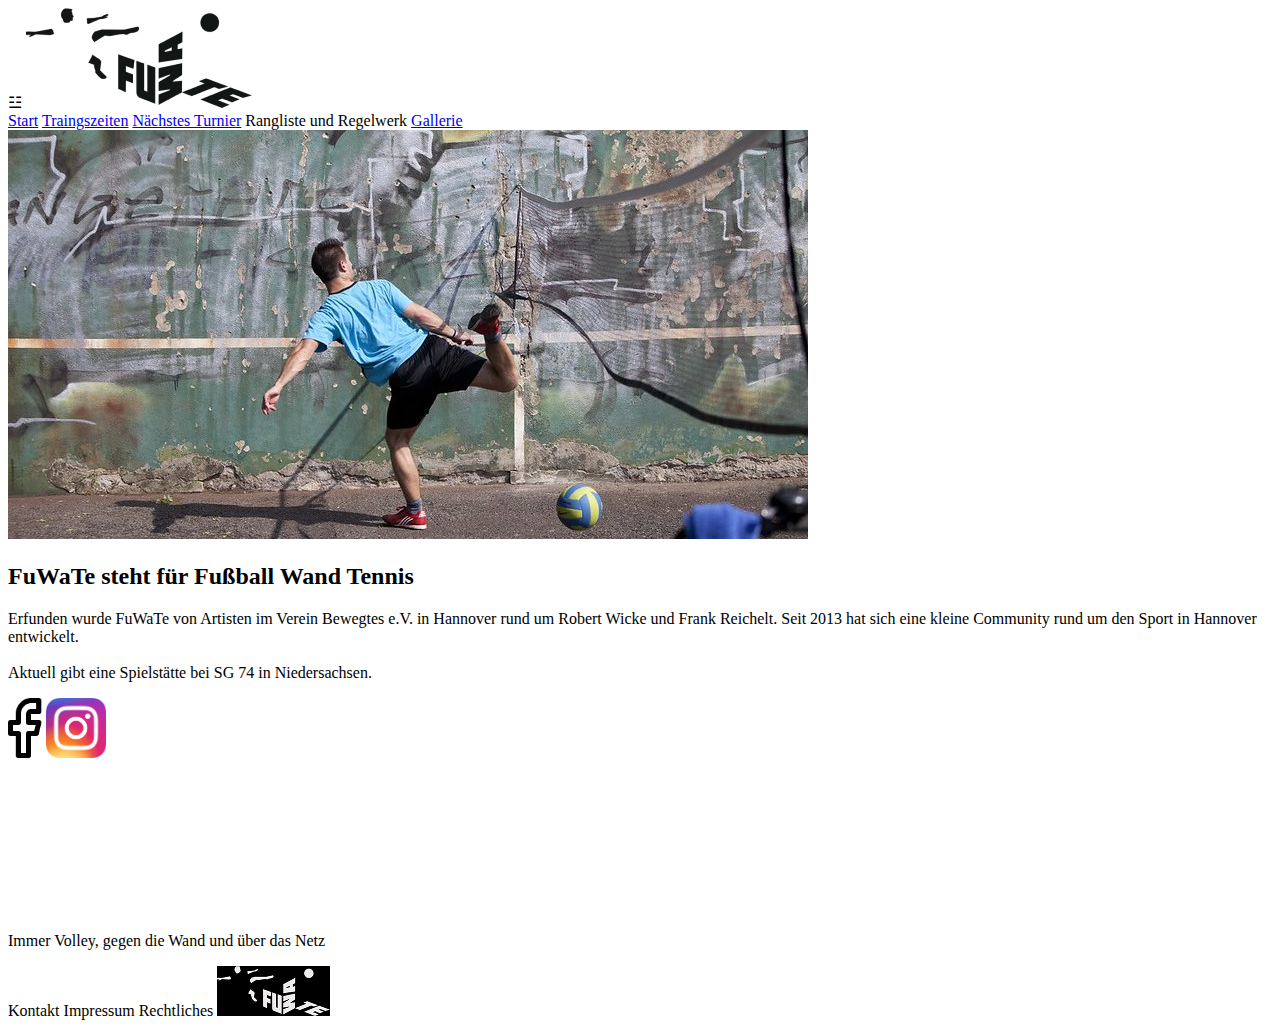
<file: index.html>
<!DOCTYPE html>
<html lang="de">
<head>
    <meta charset="UTF-8">
    <meta name="viewport" content="width=device-width, initial-scale=1.0">
    <title>FuWaTe</title>

    <link href="styles.css" rel="stylesheet" />
    <script src="jQuery/jq-dev.js"></script>
    <script src="javaScript.js" async></script>
</head>
<body>
    <header>
        <section class="header_items flex_row">
            <span id="trigram" class="margin10">&#9779;</span>
            <a href="index.html">
                <img id="logo" class="margin10" src="media/logo.png" alt="Das Logo von Fuwate in schwarz auf weißem Grund.">
            </a>
        </section>
        <nav class="main_navigation">
            <div class="navigation_items">
                <a href="#">Start</a>
                <a href="trainingszeiten.html">Traingszeiten</a>
                <a href="turnier.html">Nächstes Turnier</a>
                <a>Rangliste und Regelwerk</a>
                <a href="gallerie.html">Gallerie</a>
            </div>
        </nav>
    </header>
    
    <main>
        <section class="hero main_background padding30 round_corners">
            <img src="media/landing.png" class="full_width_image" alt="Einige Menschen spielen FuWaTe, ein Ball fliegt ins Bild.">
        
            <div>
                <h2 class="center_text">FuWaTe steht für <strong style="font-weight: 600;">Fußball Wand Tennis</strong></h2>
                <p class="center_text padding30">Erfunden wurde FuWaTe von Artisten im Verein Bewegtes e.V. in Hannover rund um Robert Wicke und Frank Reichelt. Seit 2013 hat sich eine kleine Community rund um den Sport in Hannover entwickelt. 
                    <br><br>
                    Aktuell gibt eine Spielstätte bei SG 74 in Niedersachsen.
                </p>
            </div>

            
        </section>
        <div class="flex_row center_horizontally margin10">
            <a class="padding30" href="https://www.facebook.com/Fuwate/"><img href="" src="media/fb.png" alt="Das Logo von Facebook, ein Link zur Fuwate Facebook Seite"
                    style="height: 60px;"></a>
            <a class="padding30" href="https://www.instagram.com/fuwate/reels/"><img href="" src="media/insta.png" alt="Das Logo von Instagram, ein Link zur Fuwate Instagram Seite"
                    style="height: 60px;"></a>
        </div>
       

        <iframe class="full_width_video round_corners" src="https://www.youtube.com/embed/dY_Jjny0LW4?si=RFk1ElBL9iU9eIbQ"
                title="Fuwate Demo" frameborder="0"
                allow="accelerometer; autoplay; mute; clipboard-write; encrypted-media; gyroscope; picture-in-picture; web-share"
                referrerpolicy="strict-origin-when-cross-origin" allowfullscreen>
        </iframe>

        <p class="caveat_font bigger_font black_background white_font padding30 center_text">
            Immer Volley, gegen die Wand und über das Netz
        </p>

    </main>
    <footer class="flex_row flex_wrap space_around center_vertically">
        <a class="white_font margin10">Kontakt</a>
        <a class="white_font margin10">Impressum</a>
        <a class="white_font margin10">Rechtliches</a>
        <a id="link_to_top">
            <img id="logo_inv" src="media/logo_inv.png" alt="FuWaTe Logo mit invertierten Farben">
        </a>
    </footer>
</body>
</html>
</file>
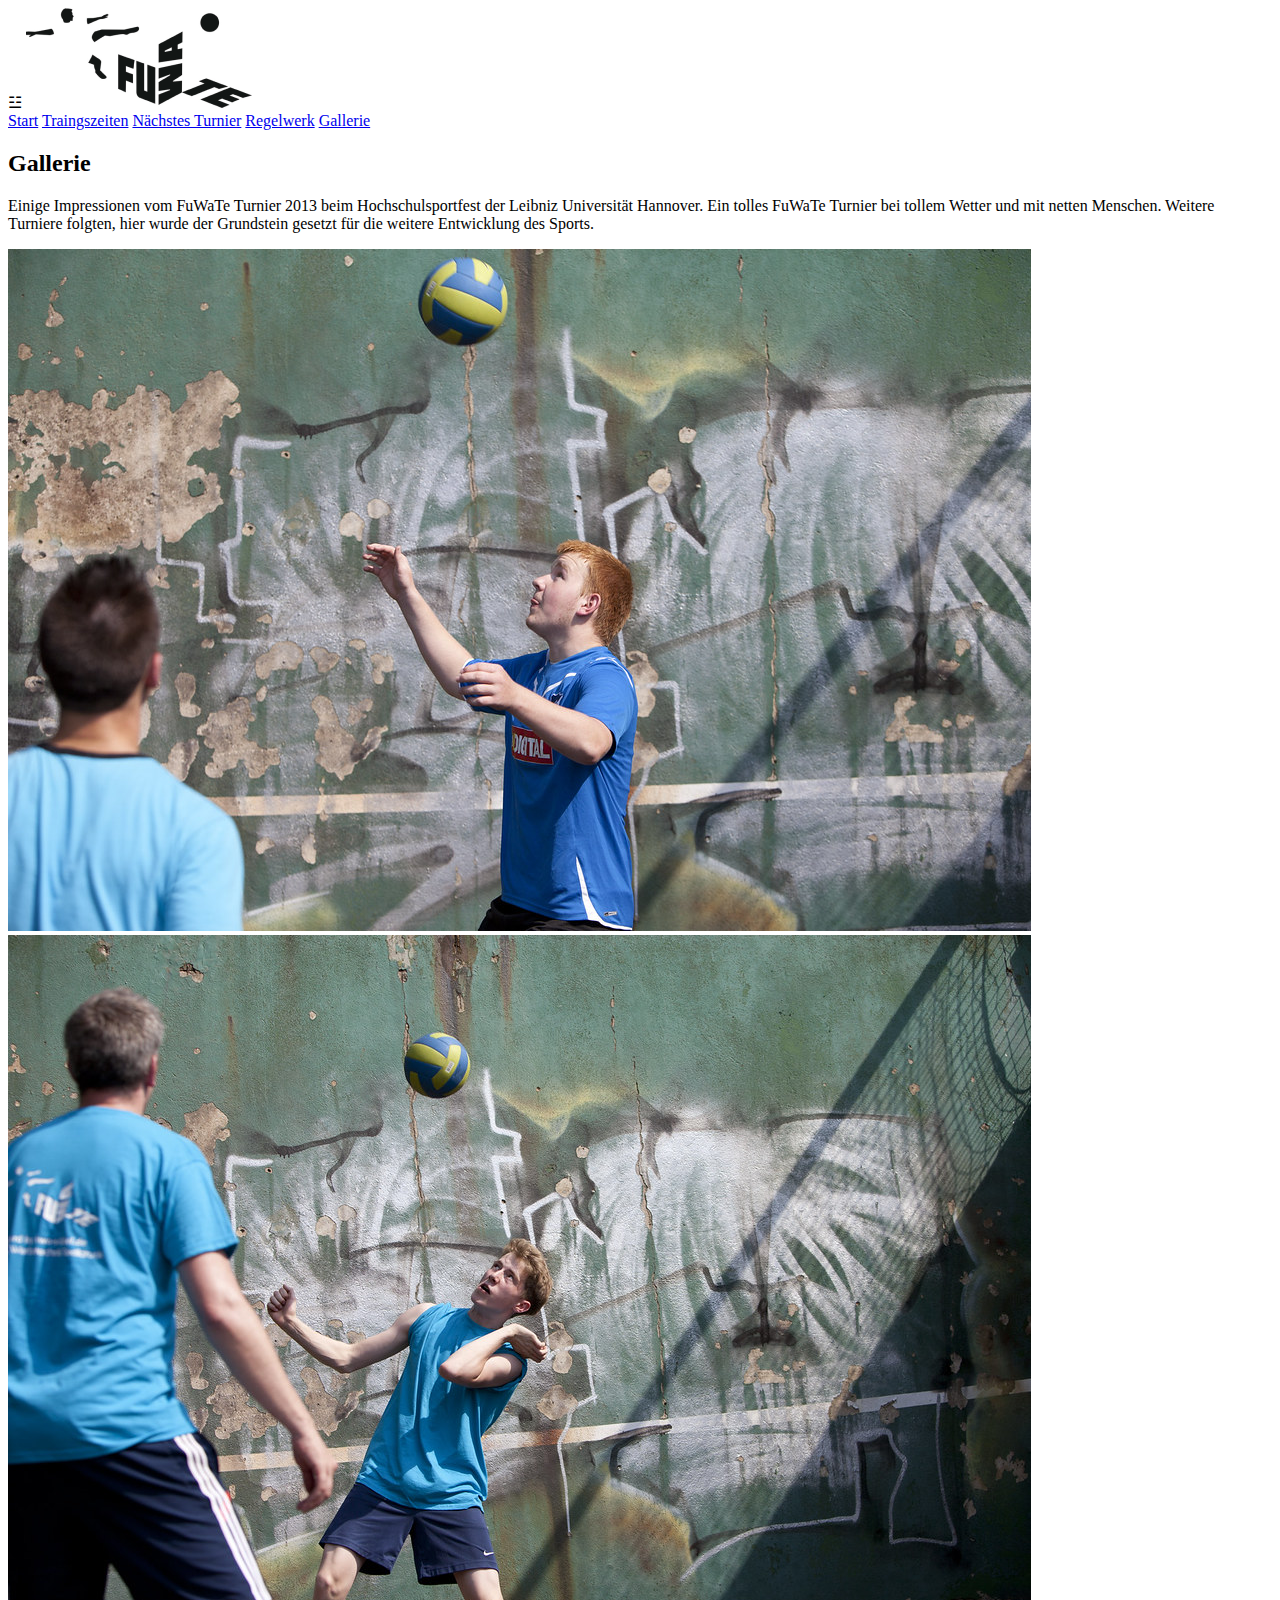
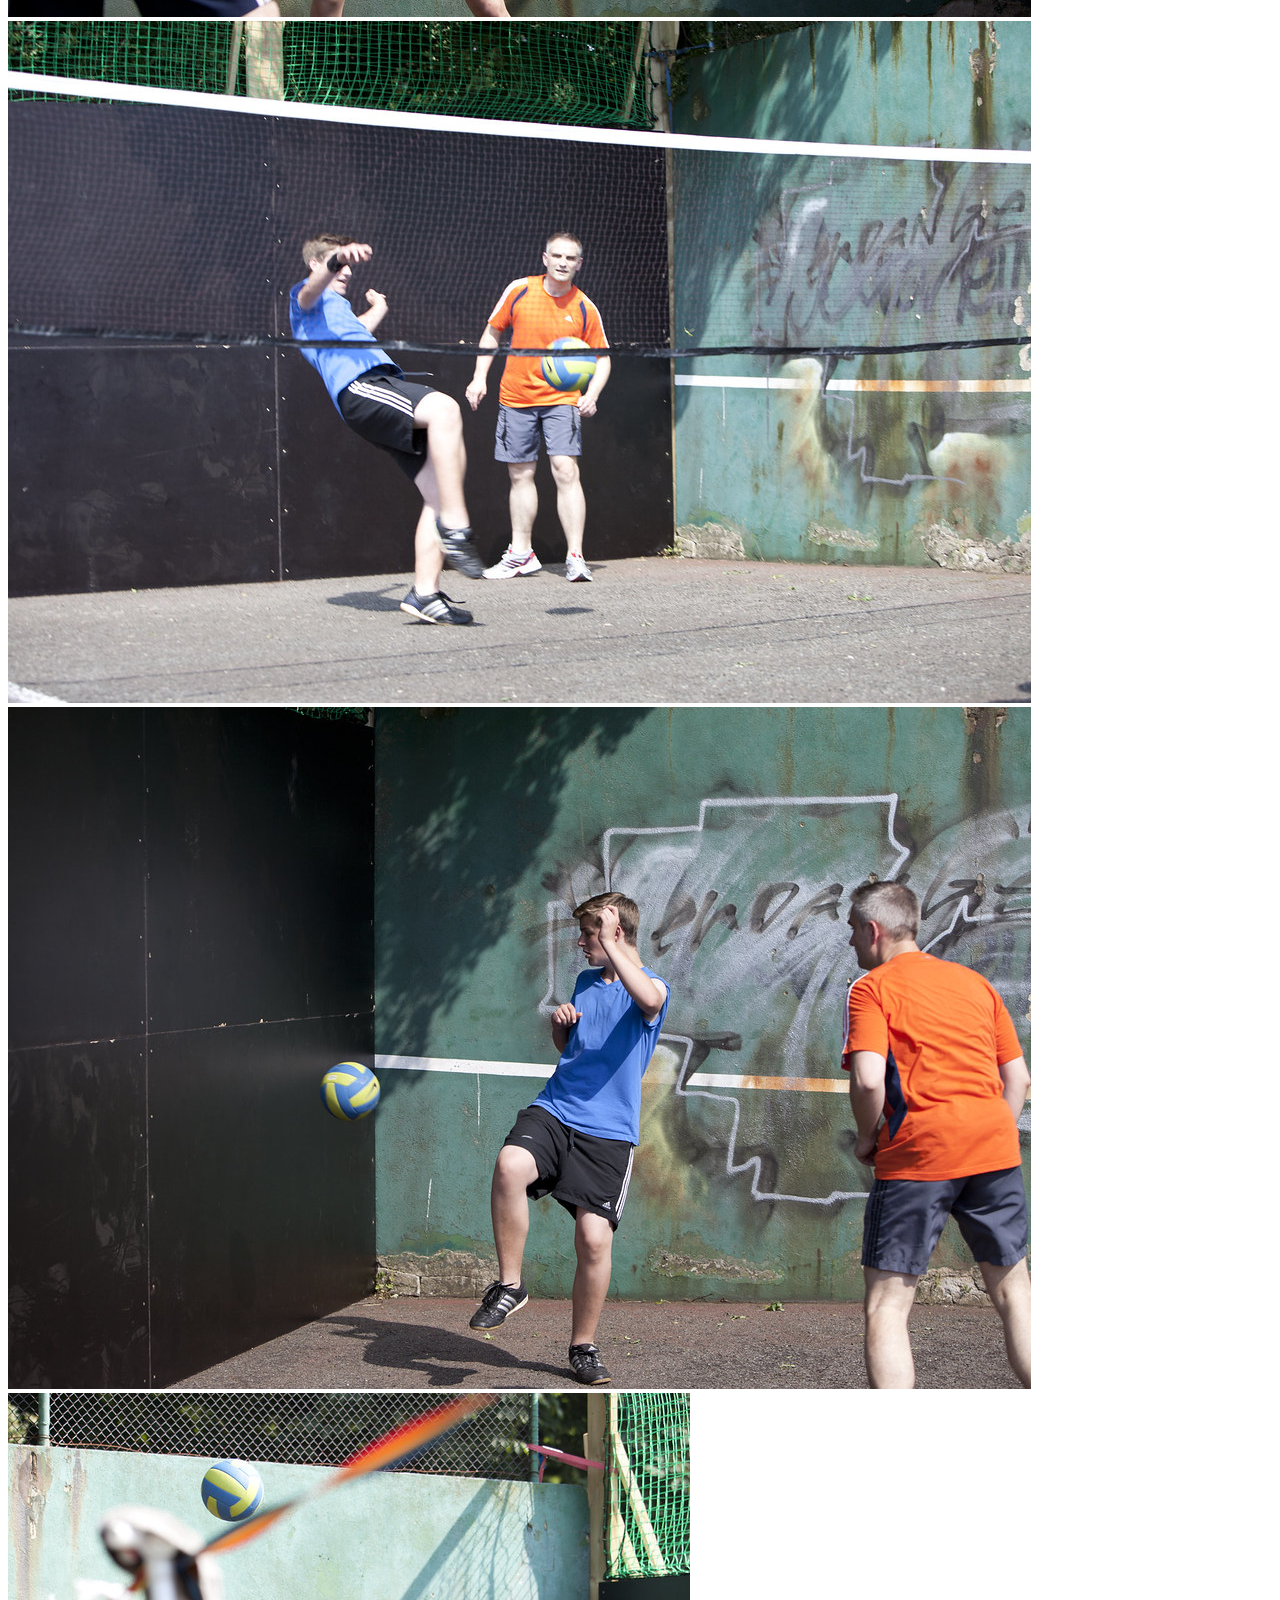
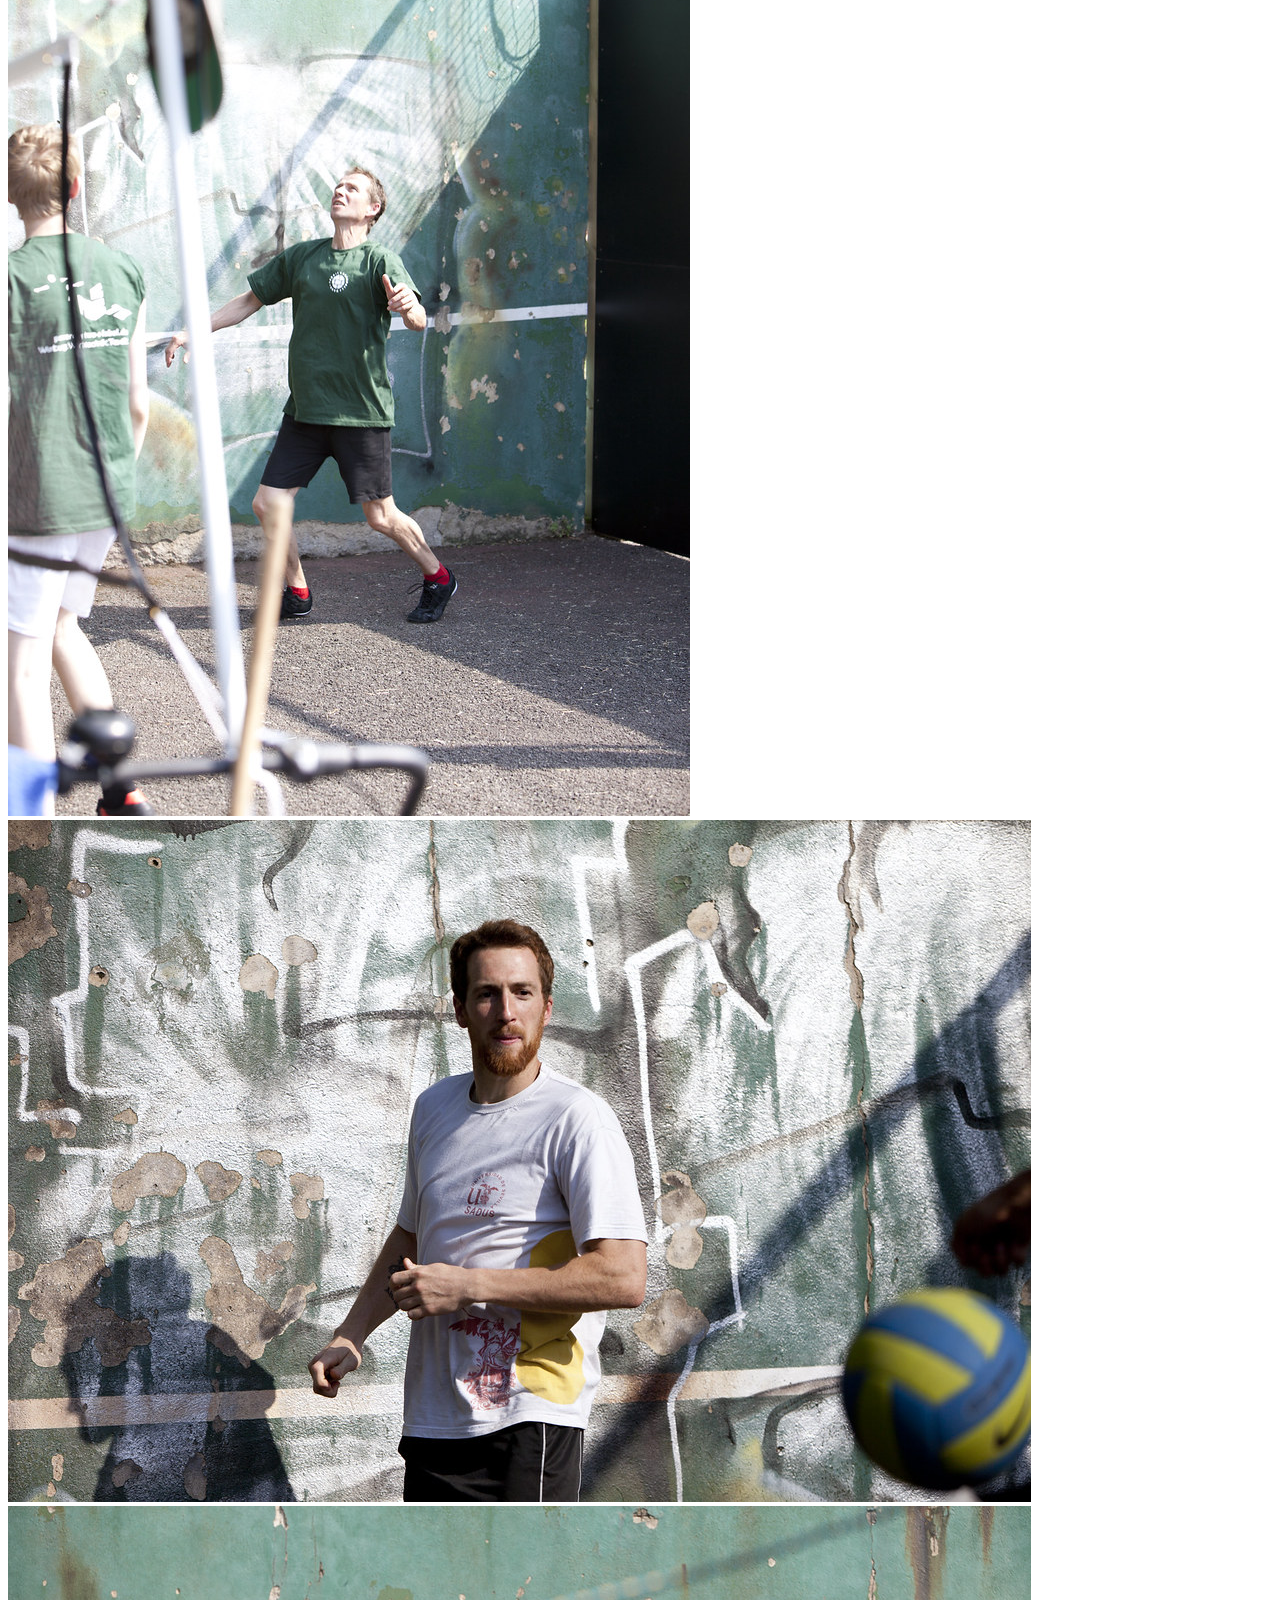
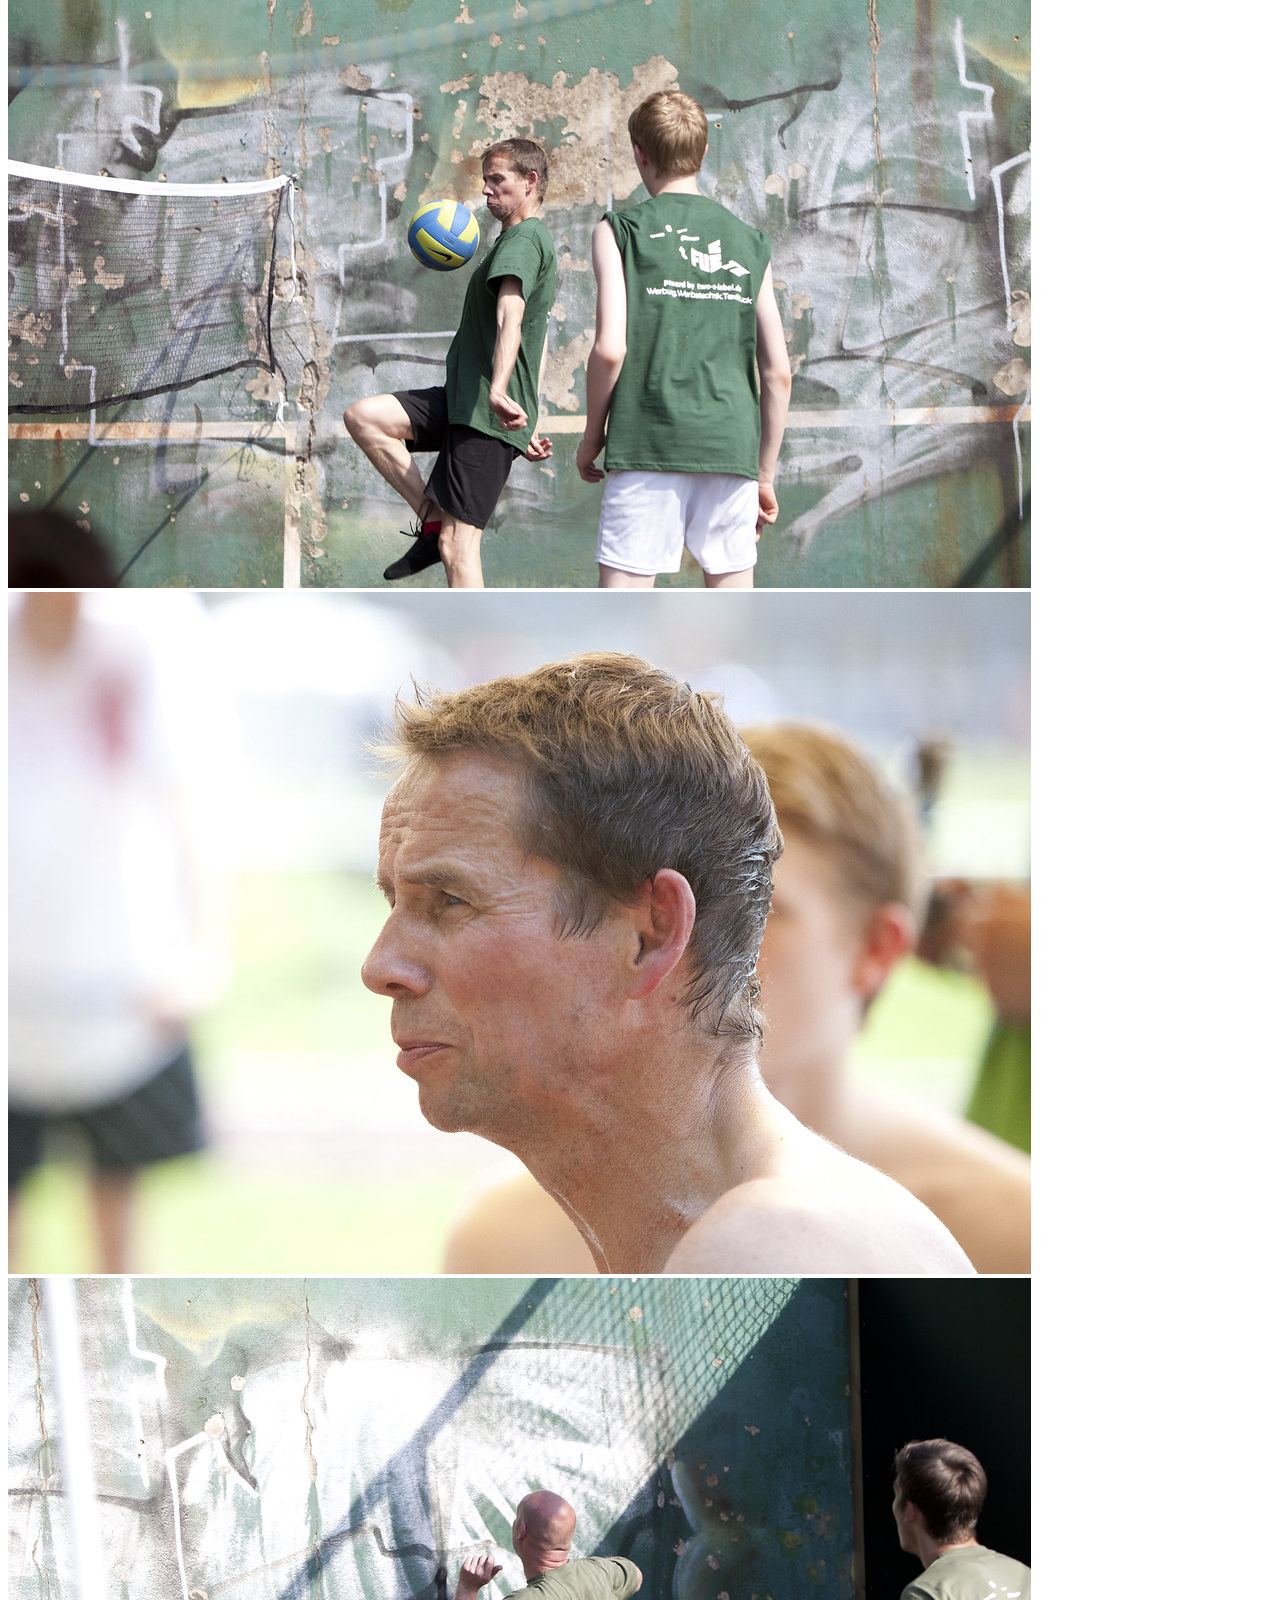
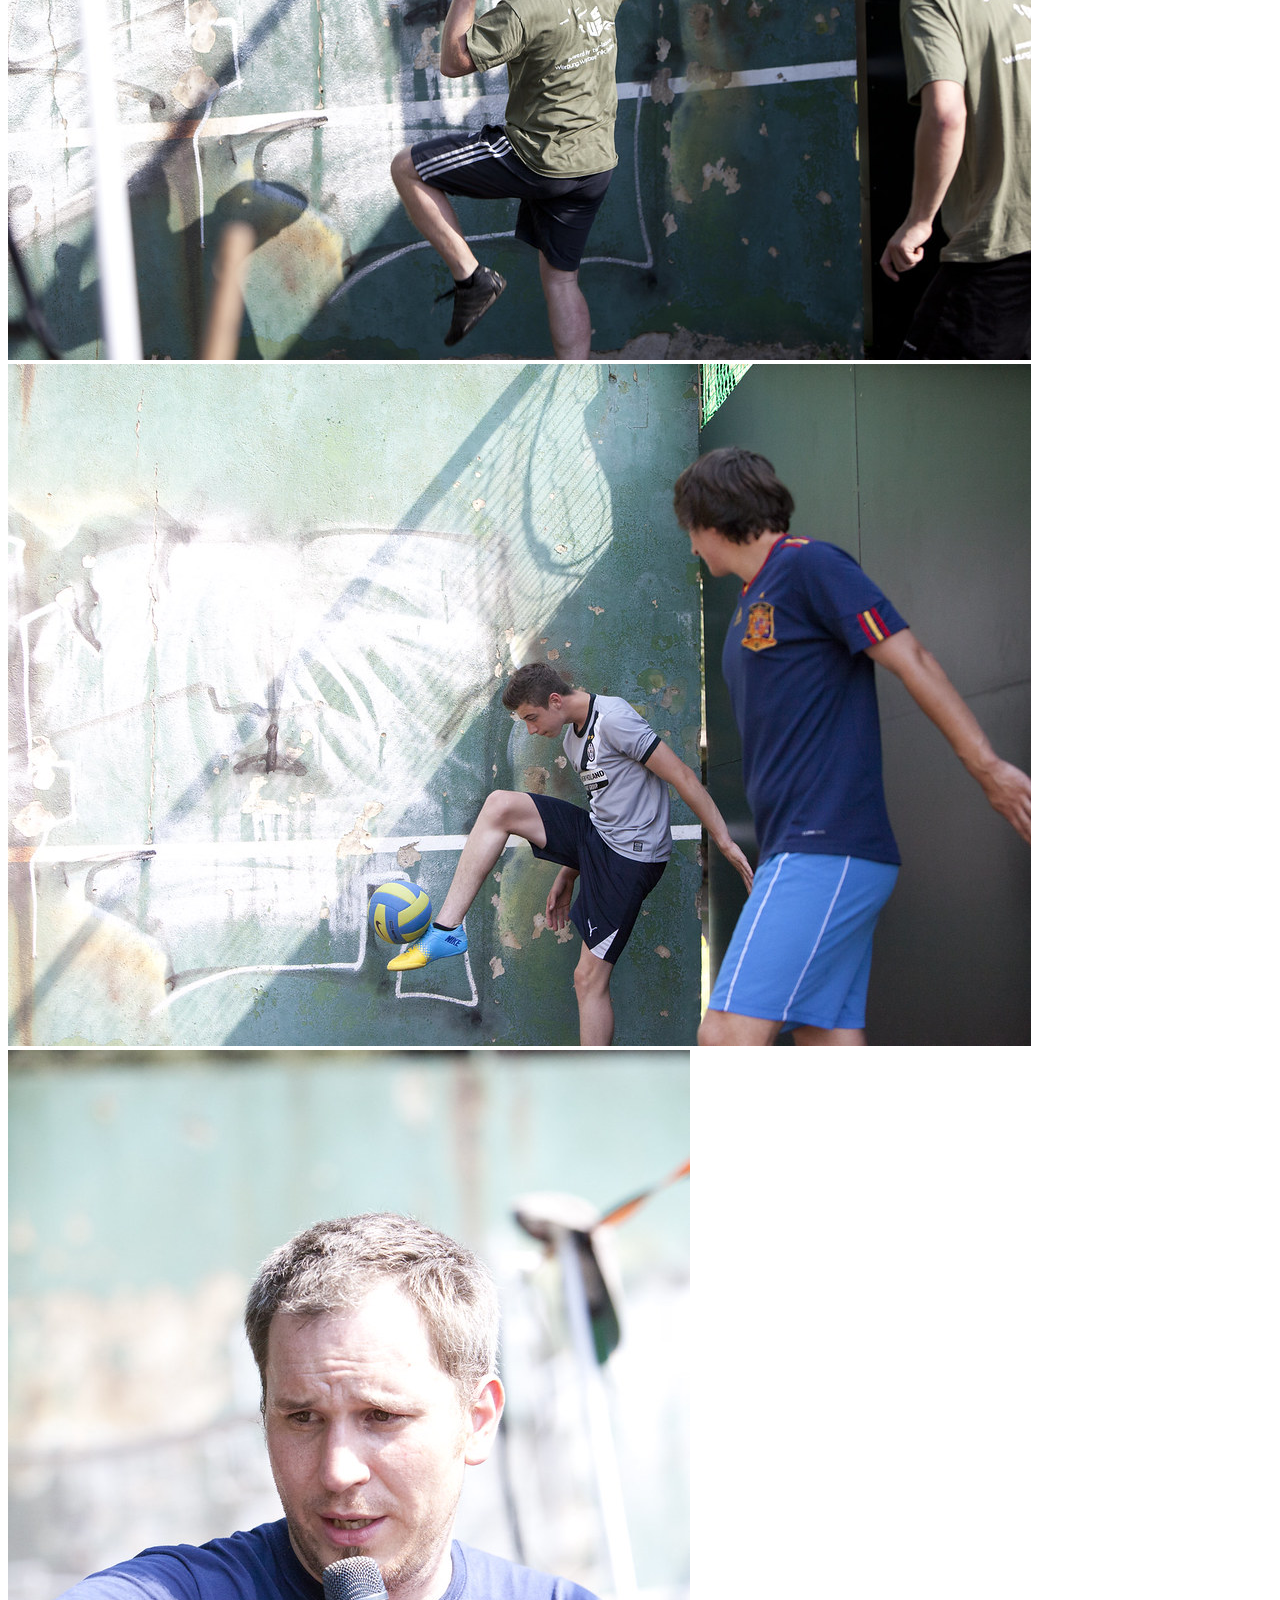
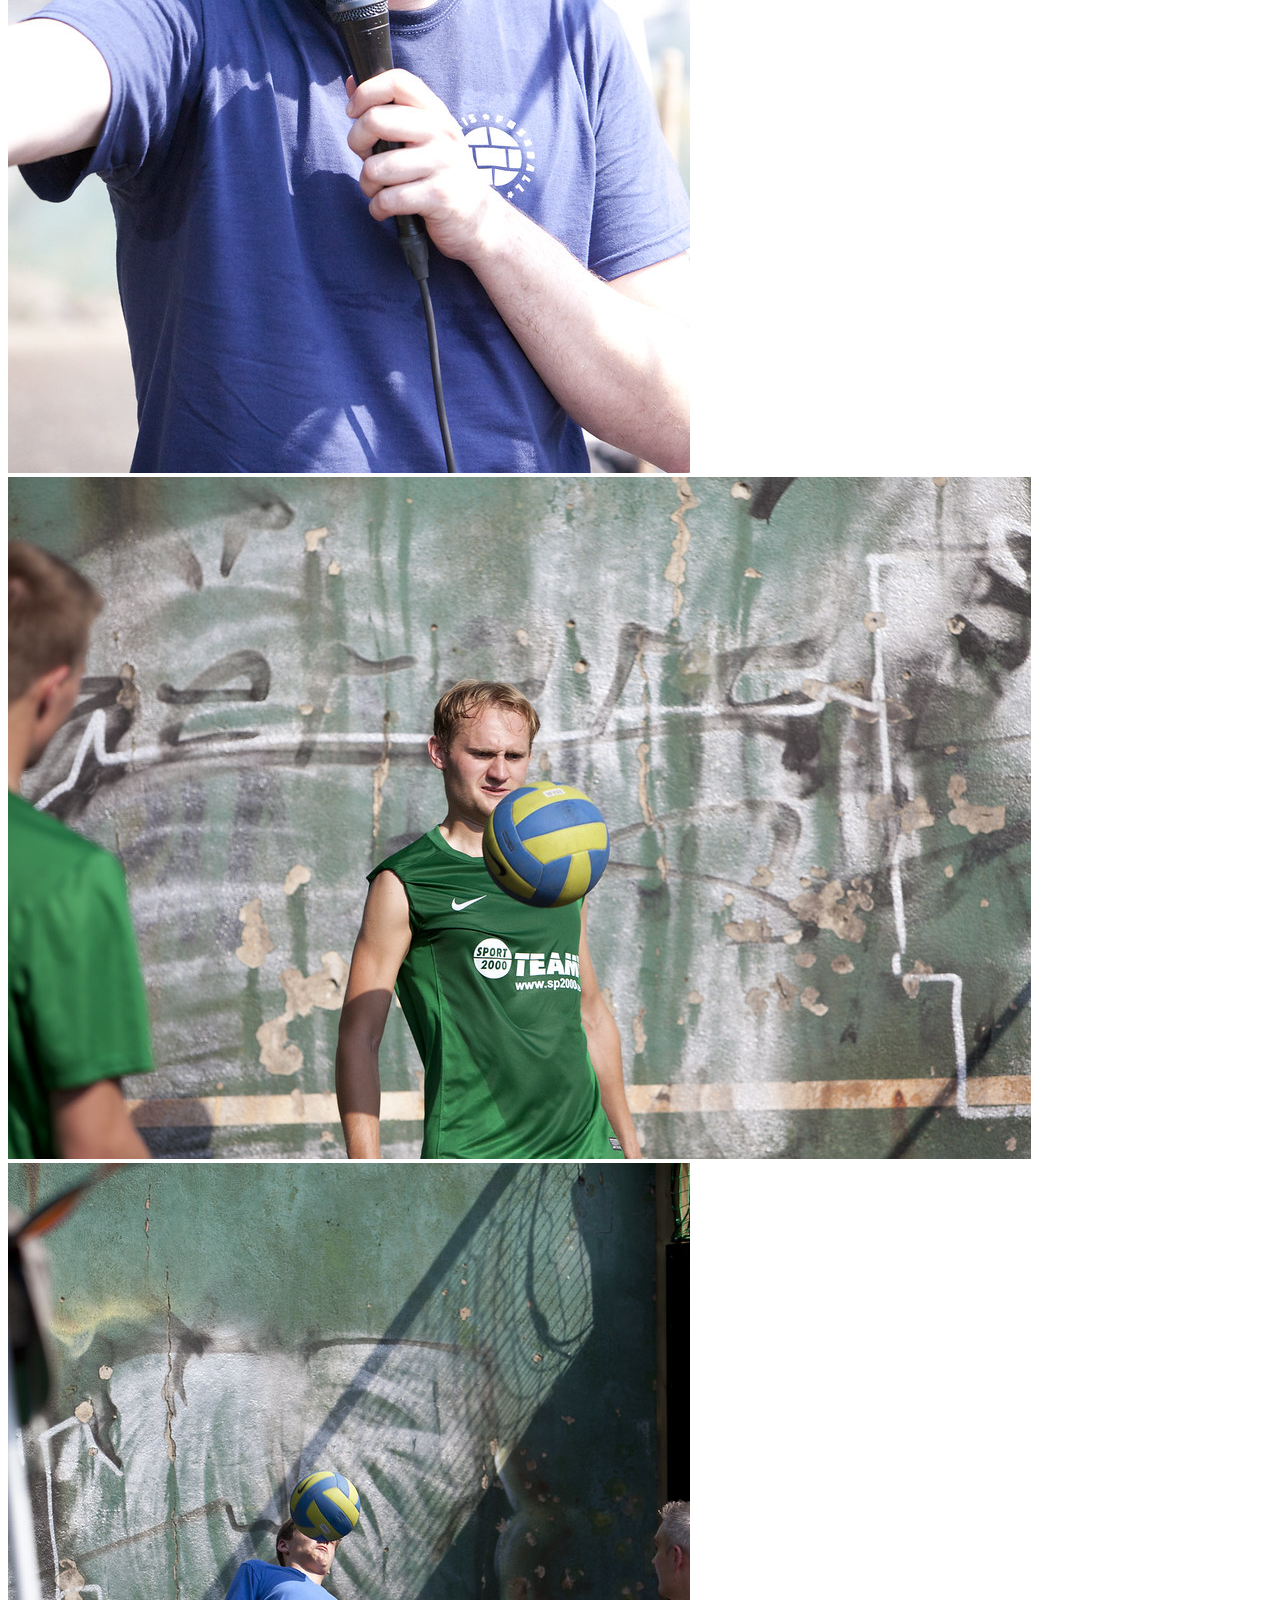
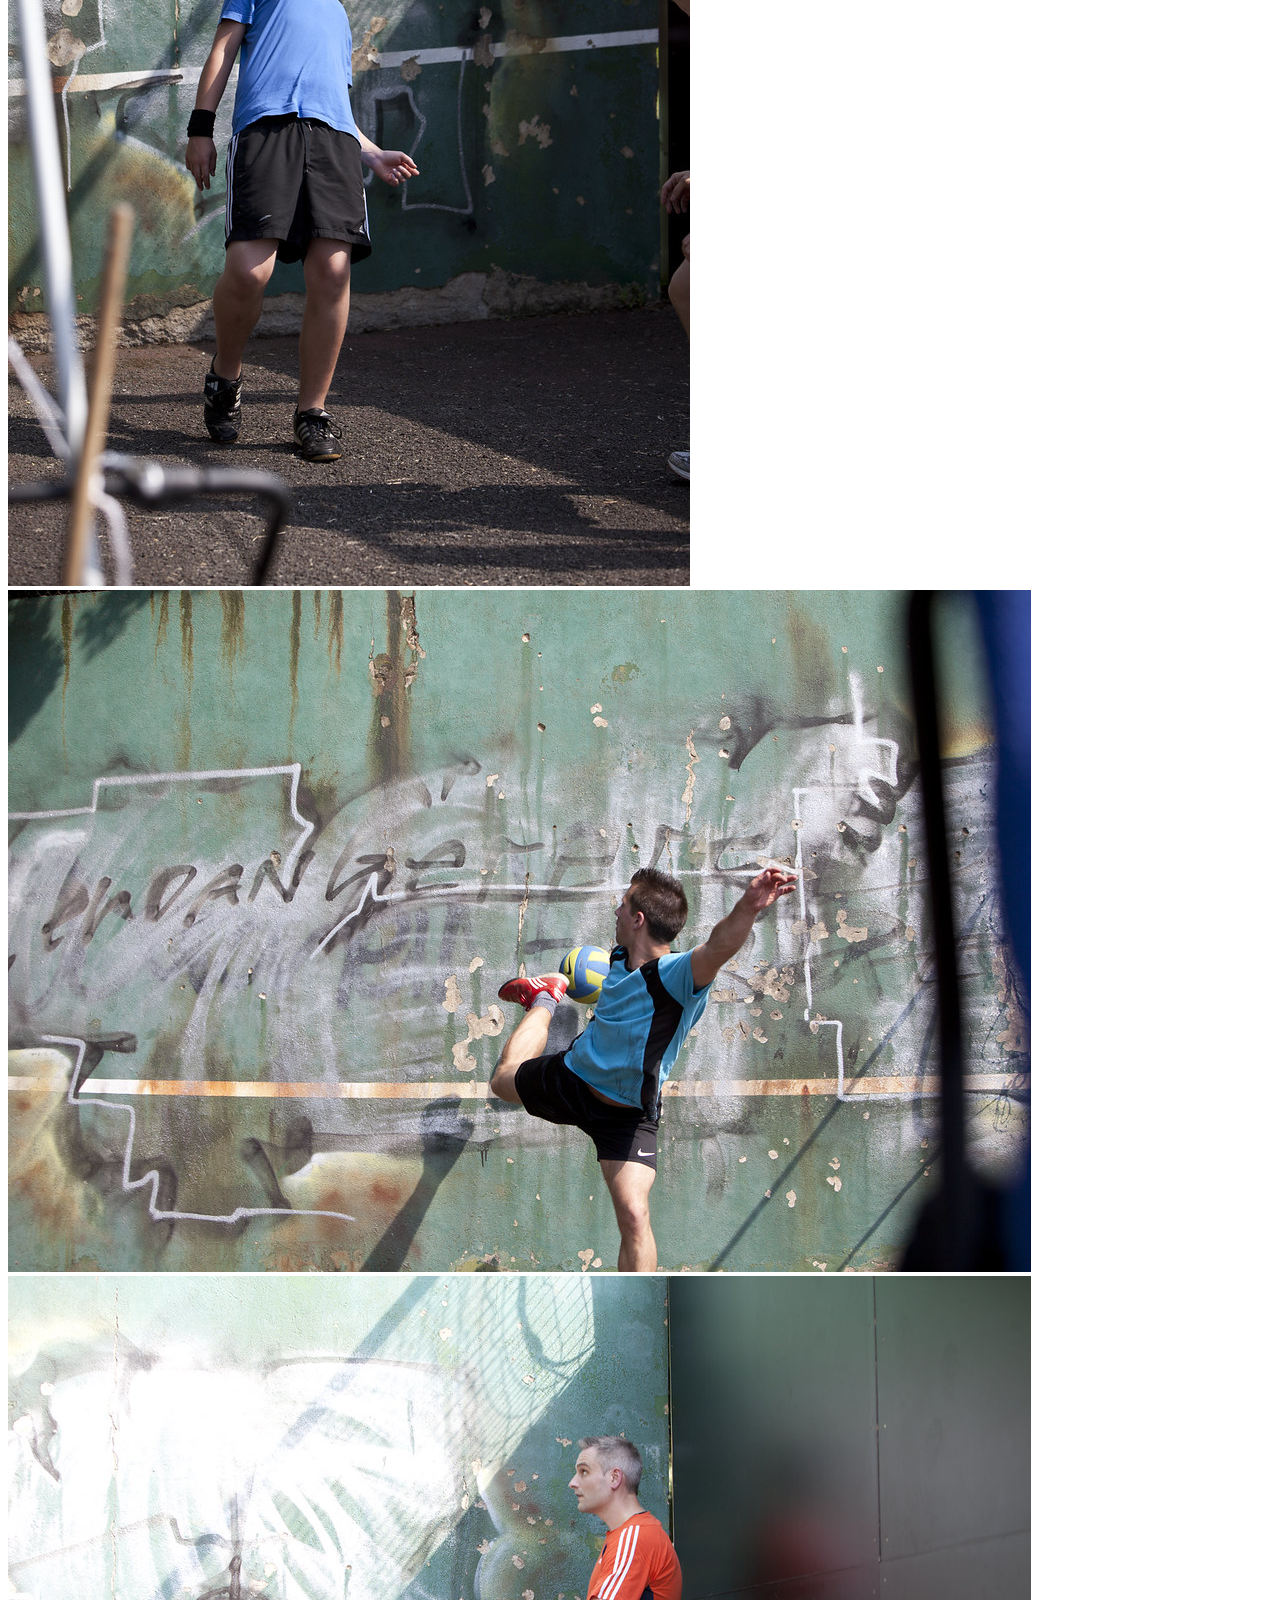
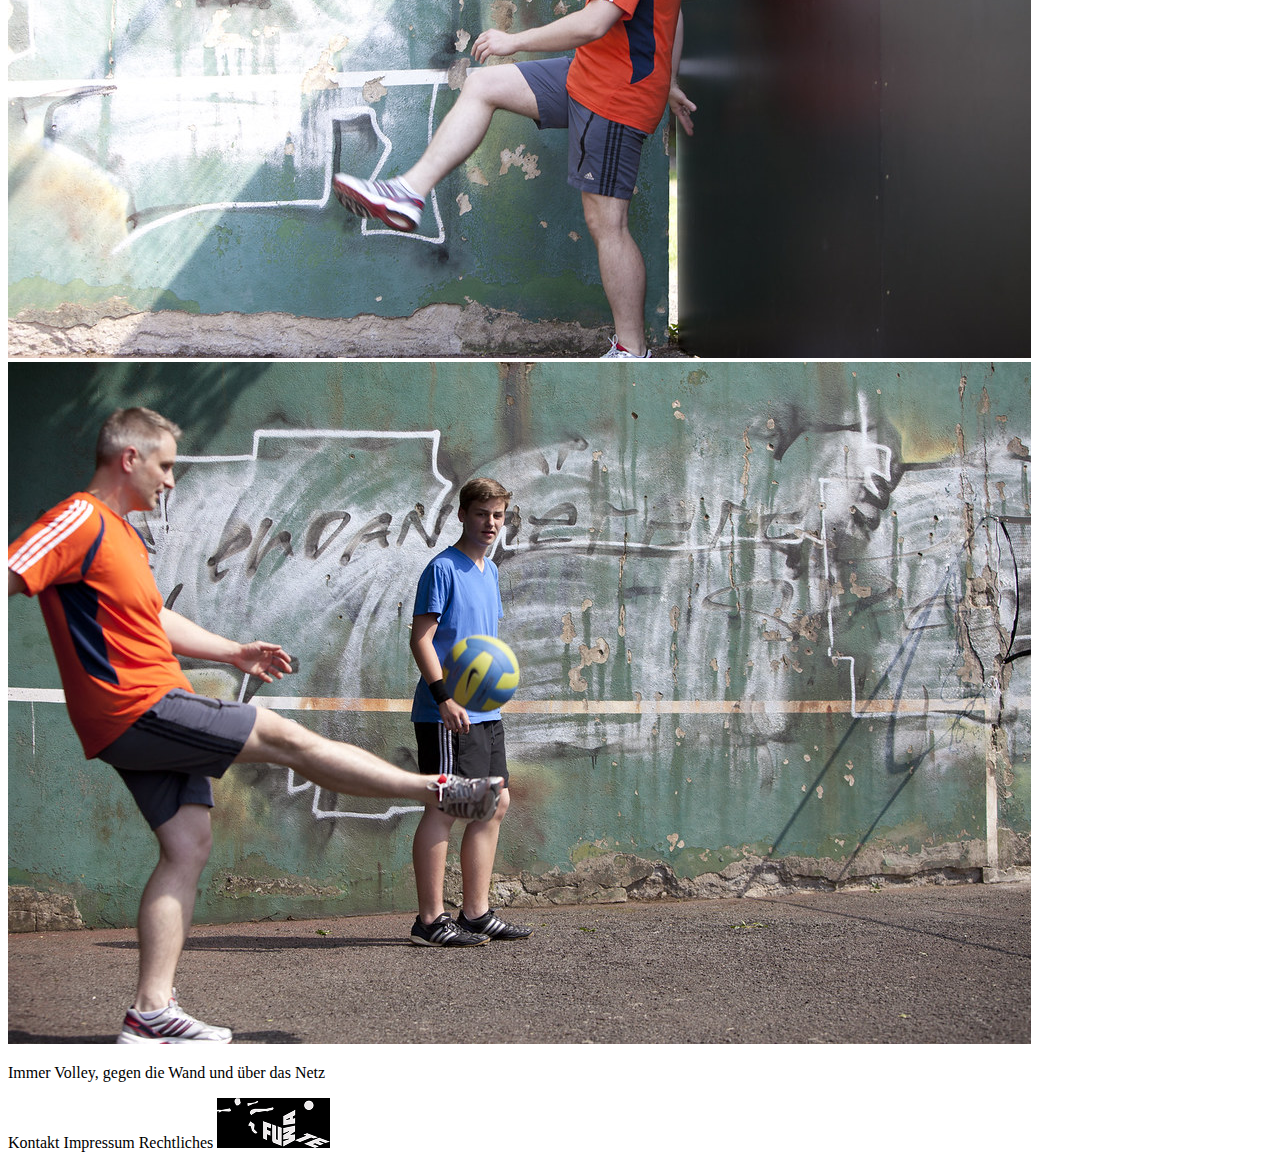
<file: gallerie.html>
<!DOCTYPE html>
<html lang="de">
<head>
    <meta charset="UTF-8">
    <meta name="viewport" content="width=device-width, initial-scale=1.0">
    <title>FuWaTe</title>

    <link href="styles.css" rel="stylesheet" />
    <script src="jQuery/jq-dev.js"></script>
    <script src="javaScript.js" async></script>
</head>
<body>
    <header>
        <section class="header_items flex_row">
            <span id="trigram" class="margin10">&#9779;</span>
            <a href="index.html">
                <img id="logo" class="margin10" src="media/logo.png" alt="Das Logo von Fuwate in schwarz auf weißem Grund.">
            </a>
        </section>
        <nav class="main_navigation">
            <div class="navigation_items">
                <a href="index.html">Start</a>
                <a href="trainingszeiten.html">Traingszeiten</a>
                <a href="turnier.html">Nächstes Turnier</a>
                <a href="regelwerk.html">Regelwerk</a>
                <a href="#">Gallerie</a>
            </div>
        </nav>
    </header>
    
    <main>
        <section class="landing_subpage margin10 padding30 round_corners">        
                <h2 class="center_text bold">Gallerie</h2>
                <p>
                    Einige Impressionen vom FuWaTe Turnier 2013 beim Hochschulsportfest der Leibniz Universität Hannover. 
                    Ein tolles FuWaTe Turnier bei tollem Wetter und mit netten Menschen.
                    Weitere Turniere folgten, hier wurde der Grundstein gesetzt für die weitere Entwicklung des Sports.
                </p>   
        </section>

        <section class="gallery center_vertically padding50 black_background round_corners">
                <img src="media/fuwate2.png" alt="Ein Bild vom FuWate Turnier beim Hochschulsportfest 2013 in Hannover">
                <img src="media/fuwate3.png" alt="Ein Bild vom FuWate Turnier beim Hochschulsportfest 2013 in Hannover">
                <img src="media/fuwate4.png" alt="Ein Bild vom FuWate Turnier beim Hochschulsportfest 2013 in Hannover">
                <img src="media/fuwate5.png" alt="Ein Bild vom FuWate Turnier beim Hochschulsportfest 2013 in Hannover">
                <img src="media/fuwate6.png" alt="Ein Bild vom FuWate Turnier beim Hochschulsportfest 2013 in Hannover">
                <img src="media/fuwate7.png" alt="Ein Bild vom FuWate Turnier beim Hochschulsportfest 2013 in Hannover">
                <img src="media/fuwate8.png" alt="Ein Bild vom FuWate Turnier beim Hochschulsportfest 2013 in Hannover">
                <img src="media/fuwate10.png" alt="Ein Bild vom FuWate Turnier beim Hochschulsportfest 2013 in Hannover">
                <img src="media/fuwate11.png" alt="Ein Bild vom FuWate Turnier beim Hochschulsportfest 2013 in Hannover">
                <img src="media/fuwate12.png" alt="Ein Bild vom FuWate Turnier beim Hochschulsportfest 2013 in Hannover">
                <img src="media/fuwate13.png" alt="Ein Bild vom FuWate Turnier beim Hochschulsportfest 2013 in Hannover">
                <img src="media/fuwate15.png" alt="Ein Bild vom FuWate Turnier beim Hochschulsportfest 2013 in Hannover">
                <img src="media/fuwate16.png" alt="Ein Bild vom FuWate Turnier beim Hochschulsportfest 2013 in Hannover">
                <img src="media/fuwate17.png" alt="Ein Bild vom FuWate Turnier beim Hochschulsportfest 2013 in Hannover">
                <img src="media/fuwate18.png" alt="Ein Bild vom FuWate Turnier beim Hochschulsportfest 2013 in Hannover">
                <img src="media/fuwate19.png" alt="Ein Bild vom FuWate Turnier beim Hochschulsportfest 2013 in Hannover">
        </section>

        <p class="caveat_font bigger_font black_background white_font padding30 center_text">
            Immer Volley, gegen die Wand und über das Netz</p>

    </main>
    <footer class="flex_row flex_wrap space_around center_vertically round_corners">
        <a class="white_font margin10">Kontakt</a>
        <a class="white_font margin10">Impressum</a>
        <a class="white_font margin10">Rechtliches</a>
        <a id="link_to_top">
            <img id="logo_inv" src="media/logo_inv.png" alt="FuWaTe Logo mit invertierten Farben">
        </a>
    </footer>
</body>
</html>
</file>
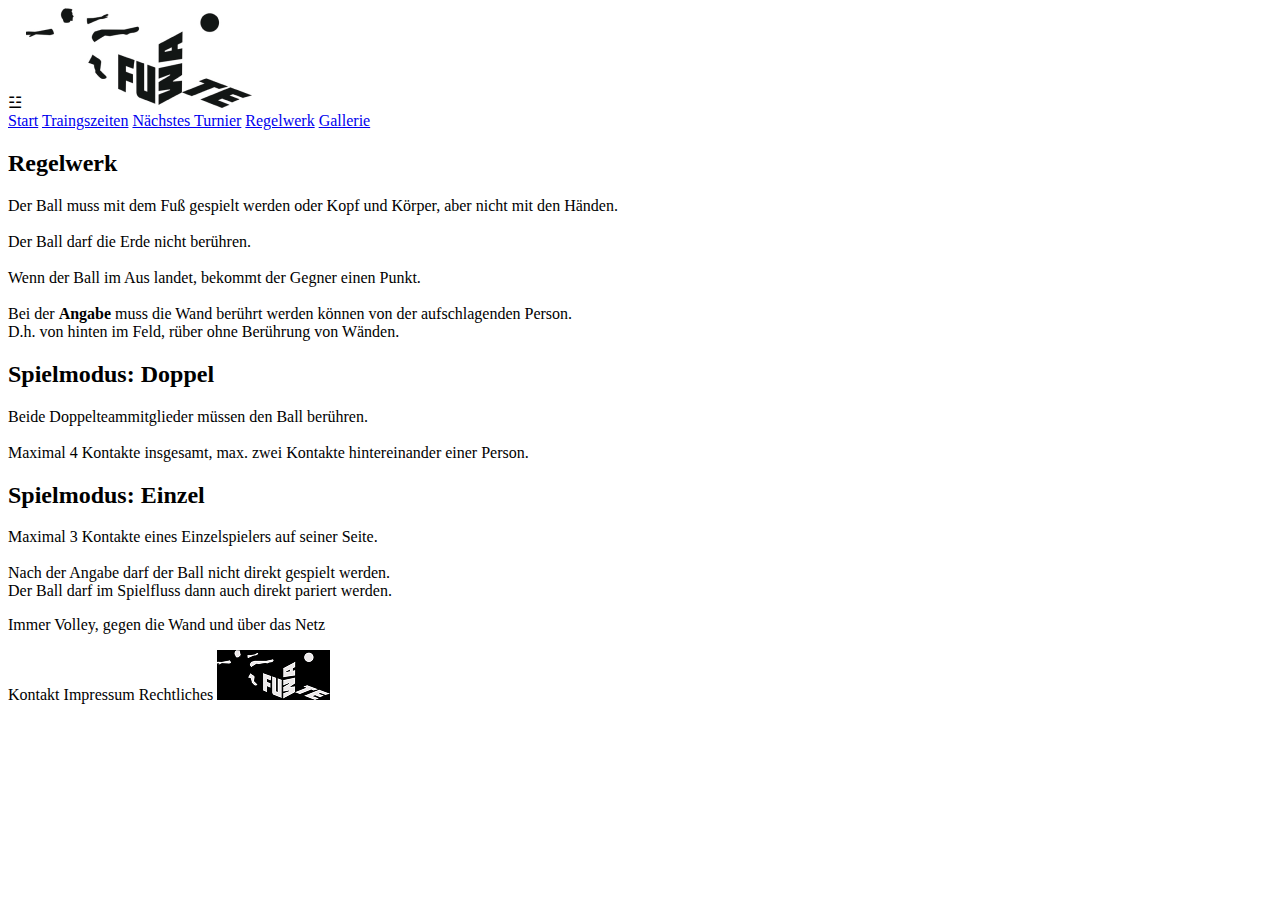
<file: regelwerk.html>
<!DOCTYPE html>
<html lang="de">
<head>
    <meta charset="UTF-8">
    <meta name="viewport" content="width=device-width, initial-scale=1.0">
    <title>FuWaTe</title>

    <link href="styles.css" rel="stylesheet" />
    <script src="jQuery/jq-dev.js"></script>
    <script src="javaScript.js" async></script>
</head>
<body>
    <header>
        <section class="header_items flex_row">
            <span id="trigram" class="margin10">&#9779;</span>
            <a href="index.html">
                <img id="logo" class="margin10" src="media/logo.png" alt="Das Logo von Fuwate in schwarz auf weißem Grund.">
            </a>
        </section>
        <nav class="main_navigation">
            <div class="navigation_items">
                <a href="index.html">Start</a>
                <a href="trainingszeiten.html">Traingszeiten</a>
                <a href="turnier.html">Nächstes Turnier</a>
                <a href="#">Regelwerk</a>
                <a href="gallerie.html">Gallerie</a>
            </div>
        </nav>
    </header>
    
    <main>

        <section class="landing_subpage margin10 padding30 round_corners">        
            
            
            <h2 class="bold center_text black_background white_font">Regelwerk</h2>
            
            <p>
                Der Ball muss mit dem Fuß gespielt werden oder Kopf und Körper, aber nicht mit den Händen.<br><br>
                Der Ball darf die Erde nicht berühren.<br><br>
                Wenn der Ball im Aus landet, bekommt der Gegner einen Punkt.<br><br>
                Bei der <strong>Angabe</strong> muss die Wand berührt werden können von der aufschlagenden Person.<br> D.h. von hinten im
                Feld, rüber ohne Berührung von Wänden.
            </p>

            <div class="paddingTop">
                <h2 class="bold center_text main_background">Spielmodus: Doppel</h2>
                <p>
                    Beide Doppelteammitglieder müssen den Ball berühren. <br><br>
                    Maximal 4 Kontakte insgesamt, max. zwei Kontakte hintereinander einer Person.
                </p> 
            </div>
          
            <div> 
                <h2 class="bold center_text main_background">Spielmodus: Einzel</h2>
                <p>
                    Maximal 3 Kontakte eines Einzelspielers auf seiner Seite. <br><br>
                    Nach der Angabe darf der Ball nicht direkt gespielt werden. <br>
                    Der Ball darf im Spielfluss dann auch direkt pariert werden.
                </p>
            </div>
        </section>
     

        <p class="caveat_font bigger_font black_background white_font padding30 center_text">
            Immer Volley, gegen die Wand und über das Netz
        </p>       

    </main>
    <footer class="flex_row flex_wrap space_around center_vertically round_corners">
        <a class="white_font margin10">Kontakt</a>
        <a class="white_font margin10">Impressum</a>
        <a class="white_font margin10">Rechtliches</a>
        <a id="link_to_top">
            <img id="logo_inv" src="media/logo_inv.png" alt="FuWaTe Logo mit invertierten Farben">
        </a>
    </footer>
</body>
</html>
</file>
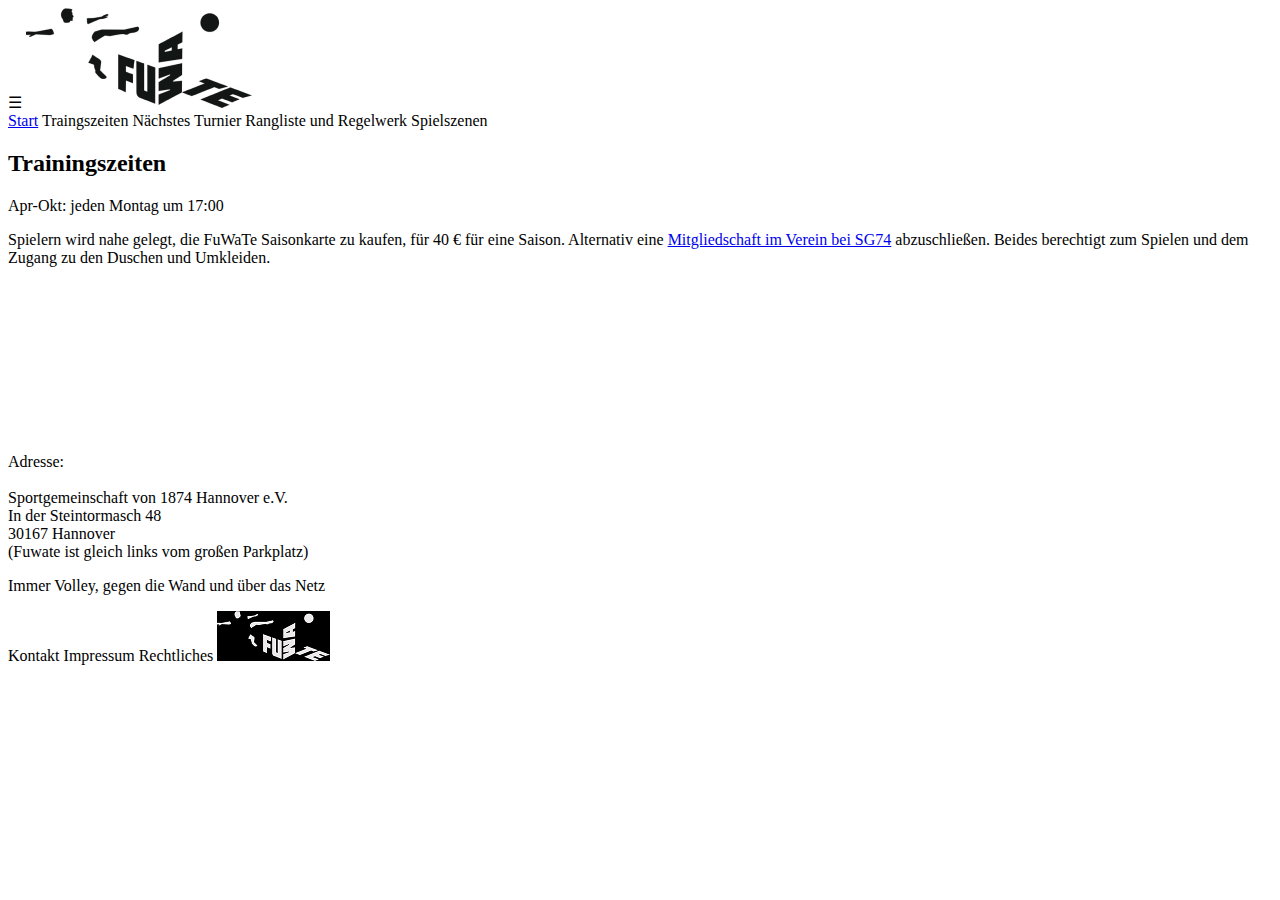
<file: trainingszeiten.html>
<!DOCTYPE html>
<html lang="de">
<head>
    <meta charset="UTF-8">
    <meta name="viewport" content="width=device-width, initial-scale=1.0">
    <title>FuWaTe</title>

    <link href="styles.css" rel="stylesheet" />
    <script src="jQuery/jq-dev.js"></script>
    <script src="javaScript.js" async></script>
</head>
<body>
    <header>
        <section class="header_items flex_row">
            <span id="trigram" class="margin10">&#9776;</span>
            <a href="index.html">
                <img id="logo" class="margin10" src="media/logo.png" alt="Das Logo von Fuwate in schwarz auf weißem Grund.">
            </a>
        </section>
        <nav class="main_navigation">
            <div class="navigation_items">
                <a href="index.html">Start</a>
                <a>Traingszeiten</a>
                <a>Nächstes Turnier</a>
                <a>Rangliste und Regelwerk</a>
                <a>Spielszenen</a>
            </div>
        </nav>
    </header>
    
    <main>
        <section class="hero padding30">        
            <div>
                <h2 class="center_text bold">Trainingszeiten</h2>
                <p class="bold">Apr-Okt: jeden Montag um 17:00
                <p class="italic">
                    Spielern wird nahe gelegt, die FuWaTe Saisonkarte zu kaufen, für 40 € für eine Saison. Alternativ eine <a href="https://neu.sg74.de/verein/mitgliedschaft/" class="italic blue_font">Mitgliedschaft im
                    Verein bei SG74</a> abzuschließen. Beides berechtigt zum Spielen und dem Zugang zu den Duschen und Umkleiden.
                </p>
            </div>
        </section>

        <section class="flex_column">
            <iframe
                src="https://www.google.com/maps/embed?pb=!1m18!1m12!1m3!1d3053.6905341176493!2d9.691658412615062!3d52.38235054629452!2m3!1f0!2f0!3f0!3m2!1i1024!2i768!4f13.1!3m3!1m2!1s0x47b07537e6d040b1%3A0x2c07a4f1863a521e!2sFuWaTe%20(Fu%C3%9FballWandTennis)!5e1!3m2!1sen!2sde!4v1761557141590!5m2!1sen!2sde"
                class="full_width_video" style="border:0;" allowfullscreen="" loading="lazy"
                referrerpolicy="no-referrer-when-downgrade">
            </iframe>
            <p class="black_background white_font padding20">
                Adresse:
                <br><br>                
                Sportgemeinschaft von 1874 Hannover e.V.<br>
                In der Steintormasch 48<br>
                30167 Hannover<br>
                (Fuwate ist gleich links vom großen Parkplatz)
            </p>

        </section>

        <p class="caveat_font bigger_font black_background white_font padding30 center_text">
            Immer Volley, gegen die Wand und über das Netz</p>

    </main>
    <footer class="flex_row flex_wrap space_around center_vertically">
        <a class="white_font margin10">Kontakt</a>
        <a class="white_font margin10">Impressum</a>
        <a class="white_font margin10">Rechtliches</a>
        <a id="link_to_top">
            <img id="logo_inv" src="media/logo_inv.png" alt="FuWaTe Logo mit invertierten Farben">
        </a>
    </footer>
</body>
</html>
</file>
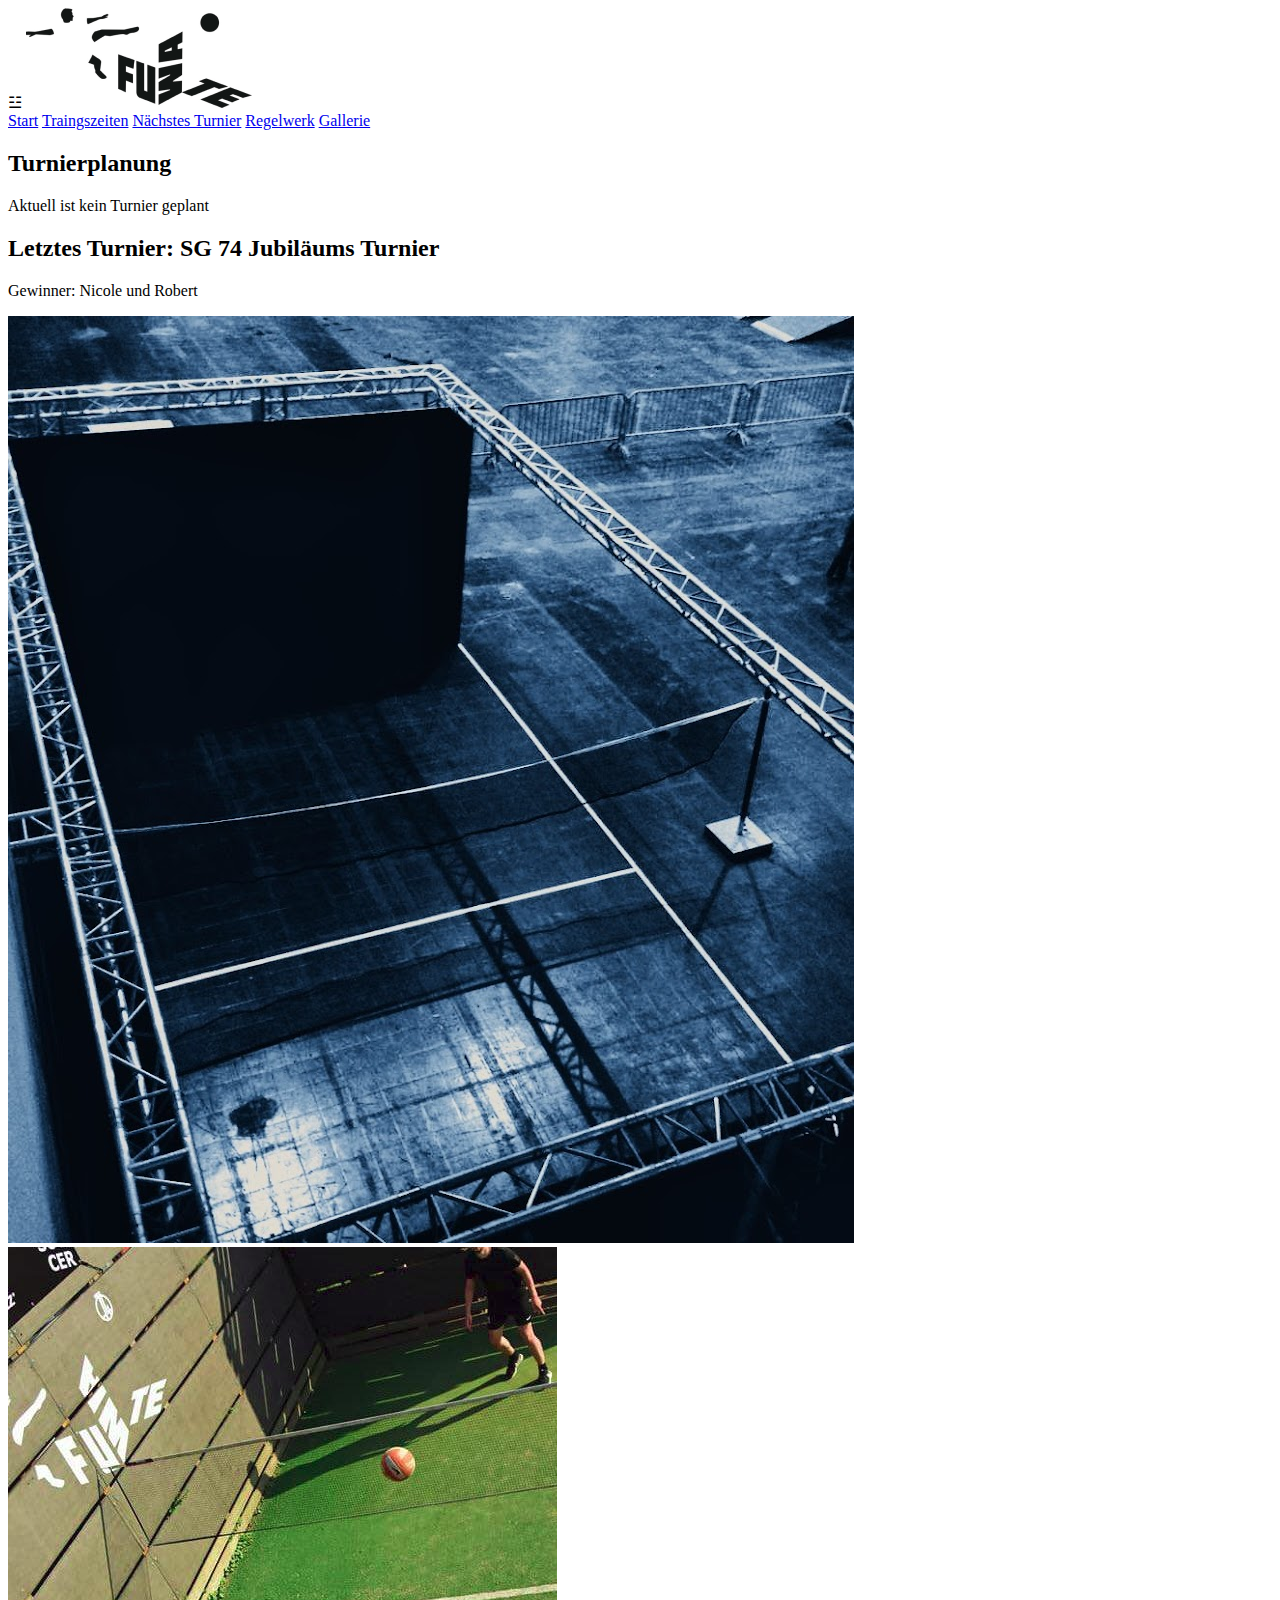
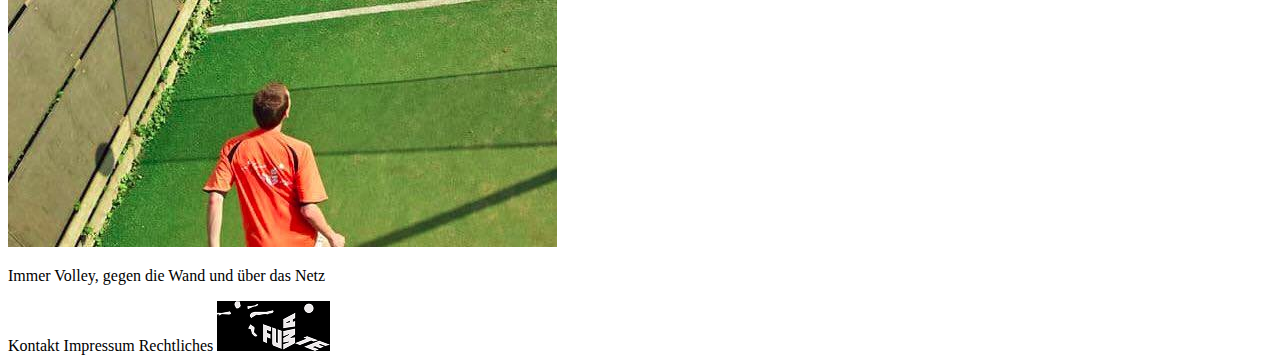
<file: turnier.html>
<!DOCTYPE html>
<html lang="de">
<head>
    <meta charset="UTF-8">
    <meta name="viewport" content="width=device-width, initial-scale=1.0">
    <title>FuWaTe</title>

    <link href="styles.css" rel="stylesheet" />
    <script src="jQuery/jq-dev.js"></script>
    <script src="javaScript.js" async></script>
</head>
<body>
    <header>
        <section class="header_items flex_row">
            <span id="trigram" class="margin10">&#9779;</span>
            <a href="index.html">
                <img id="logo" class="margin10" src="media/logo.png" alt="Das Logo von Fuwate in schwarz auf weißem Grund.">
            </a>
        </section>
        <nav class="main_navigation">
            <div class="navigation_items">
                <a href="index.html">Start</a>
                <a href="trainingszeiten.html">Traingszeiten</a>
                <a href="#">Nächstes Turnier</a>
                <a href="regelwerk.html">Regelwerk</a>
                <a href="gallerie.html">Gallerie</a>
            </div>
        </nav>
    </header>
    
    <main>

        <section class="landing_subpage main_background center_text blue_font margin10 padding30 round_corners">        
                <h2 class="bold">Turnierplanung</h2>
                <p class="bold">
                    Aktuell ist kein Turnier geplant
                </p>   
        </section>


        <section class="landing_subpage center_text margin10 padding30 round_corners">
            <h2>Letztes Turnier: SG 74 Jubiläums Turnier</h2>
        
            <p>Gewinner: Nicole und Robert</p>
        </section>


        <section class="flex_column fifty_fifty_layout center_horizontally">
            <img src="media/tournament.png" alt="Die Spielstätte eines FuWaTe Turniers">
            <img src="media/tournament2.png" alt="Eine Spielszene in einem Fuwate Turnier">
        </section>

        

        <p class="caveat_font bigger_font black_background white_font padding30 center_text">
            Immer Volley, gegen die Wand und über das Netz
        </p>       

    </main>
    <footer class="flex_row flex_wrap space_around center_vertically round_corners">
        <a class="white_font margin10">Kontakt</a>
        <a class="white_font margin10">Impressum</a>
        <a class="white_font margin10">Rechtliches</a>
        <a id="link_to_top">
            <img id="logo_inv" src="media/logo_inv.png" alt="FuWaTe Logo mit invertierten Farben">
        </a>
    </footer>
</body>
</html>
</file>
<file: styles.css>
*
</file>
